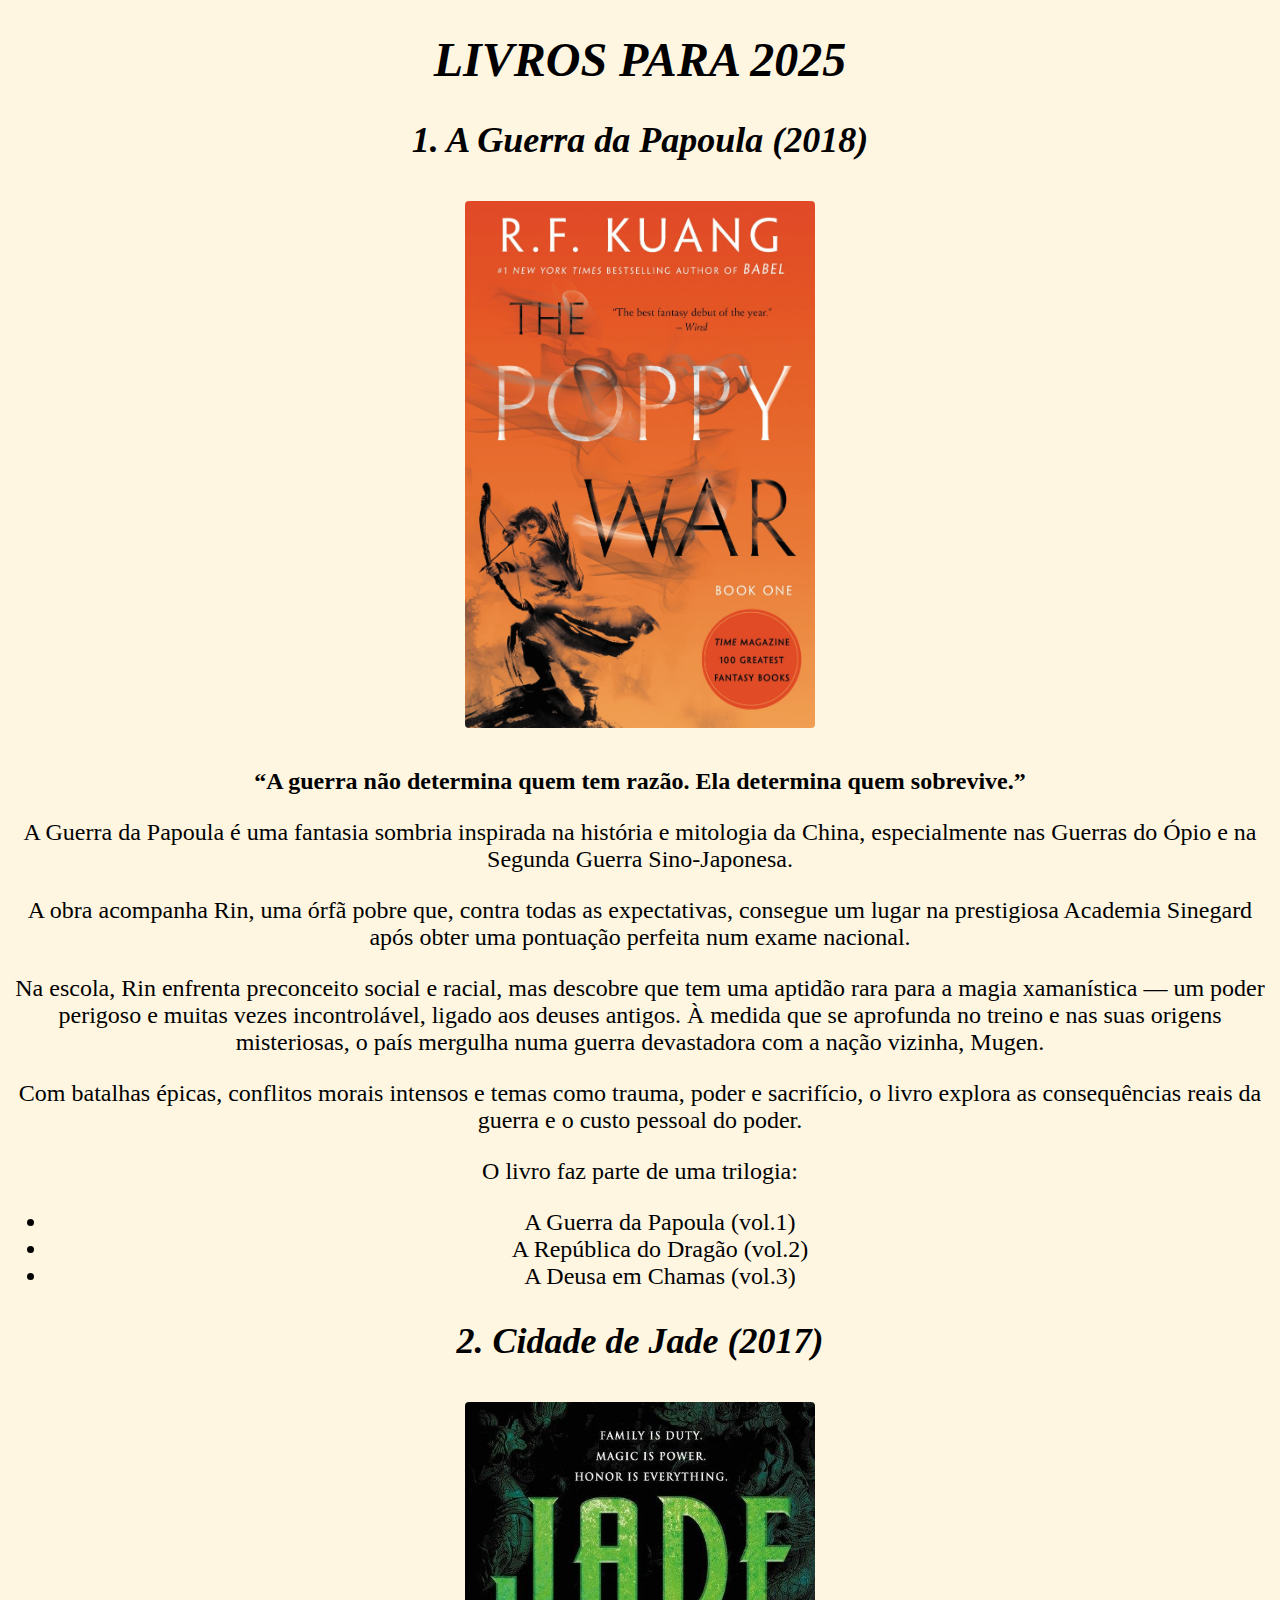
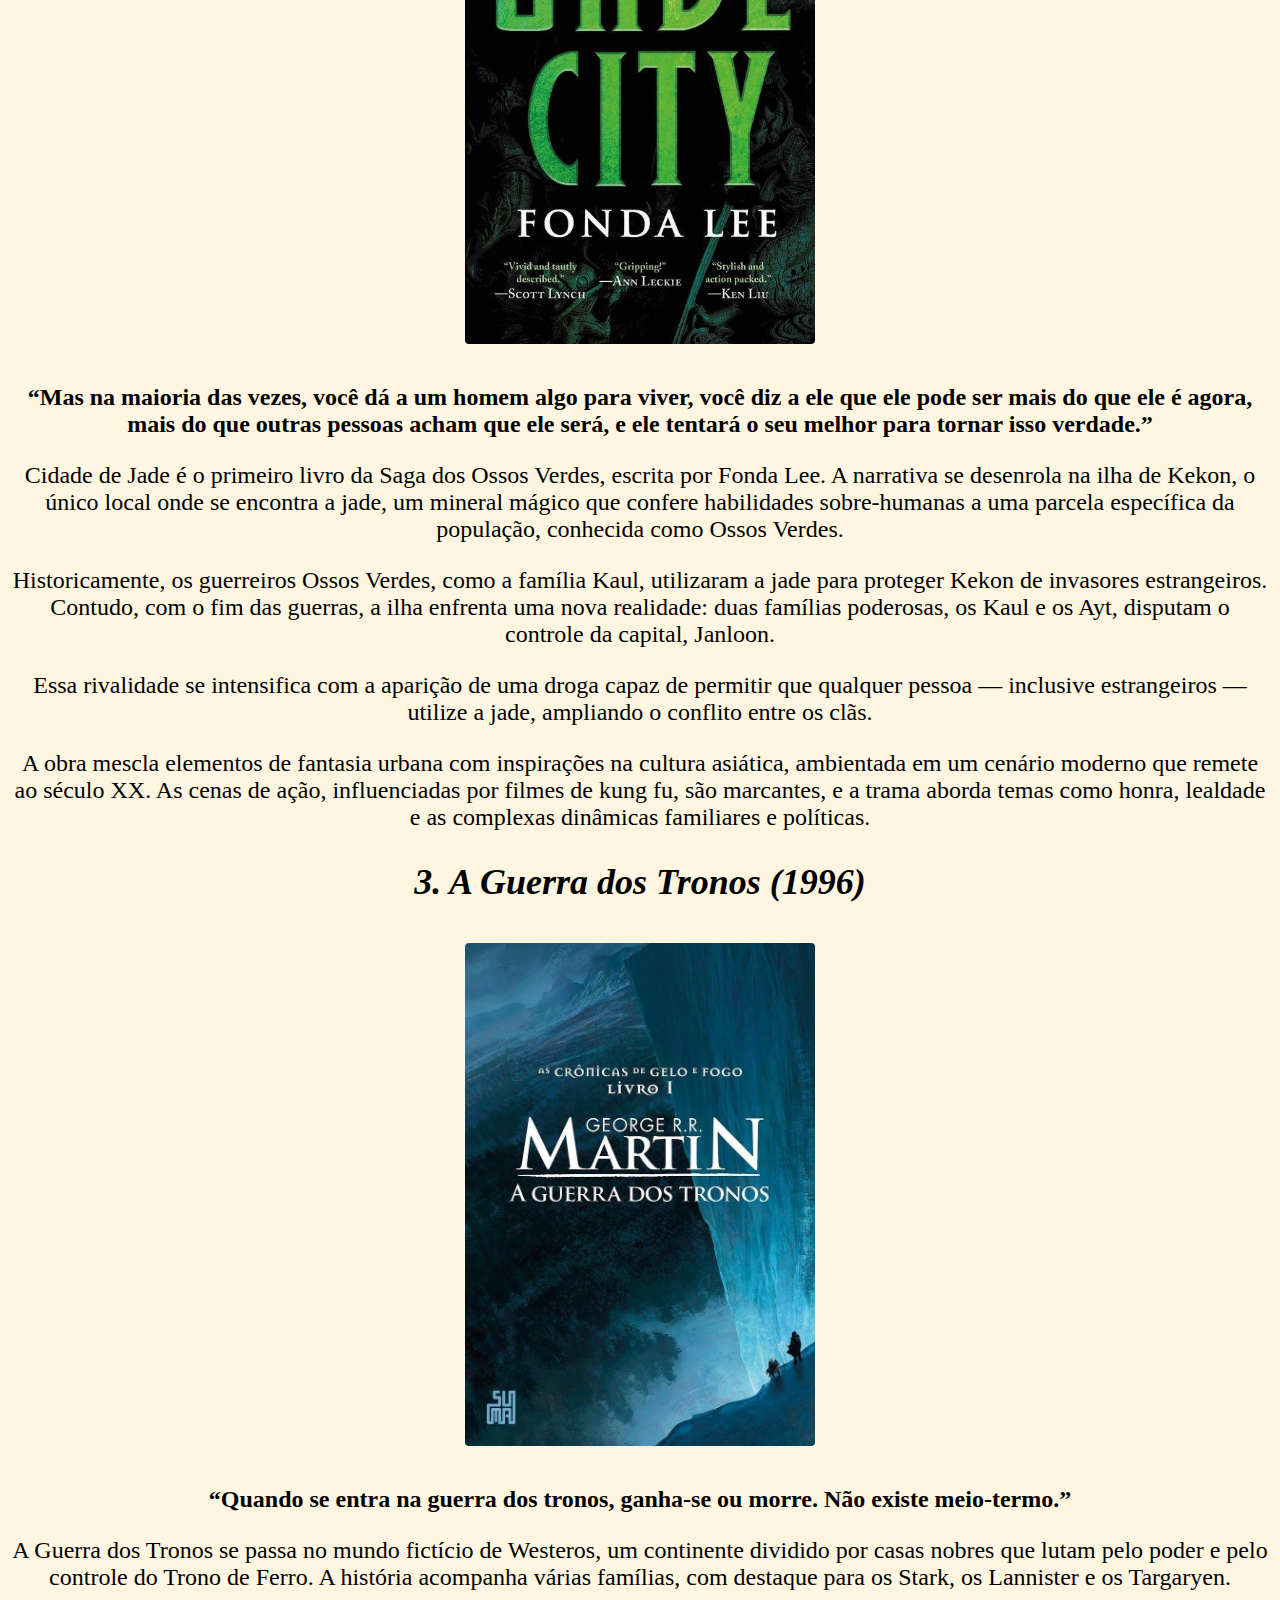
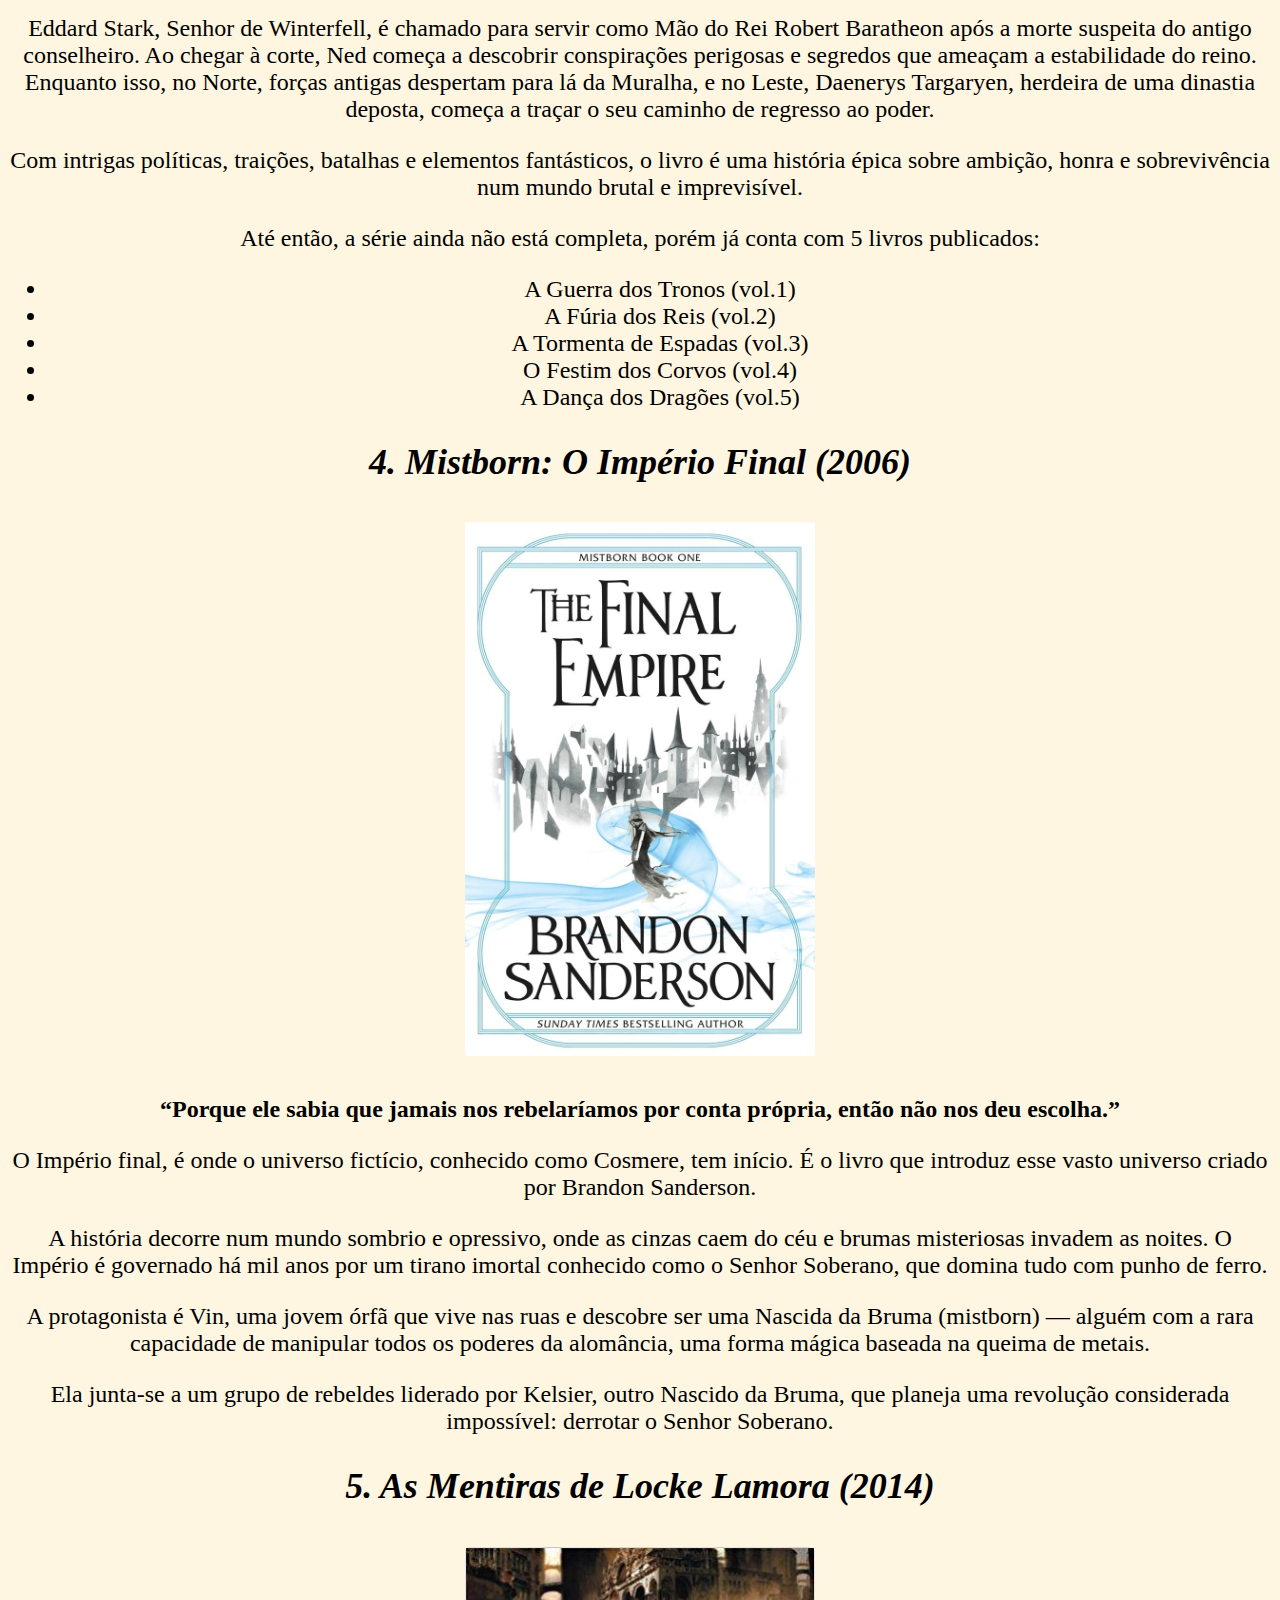
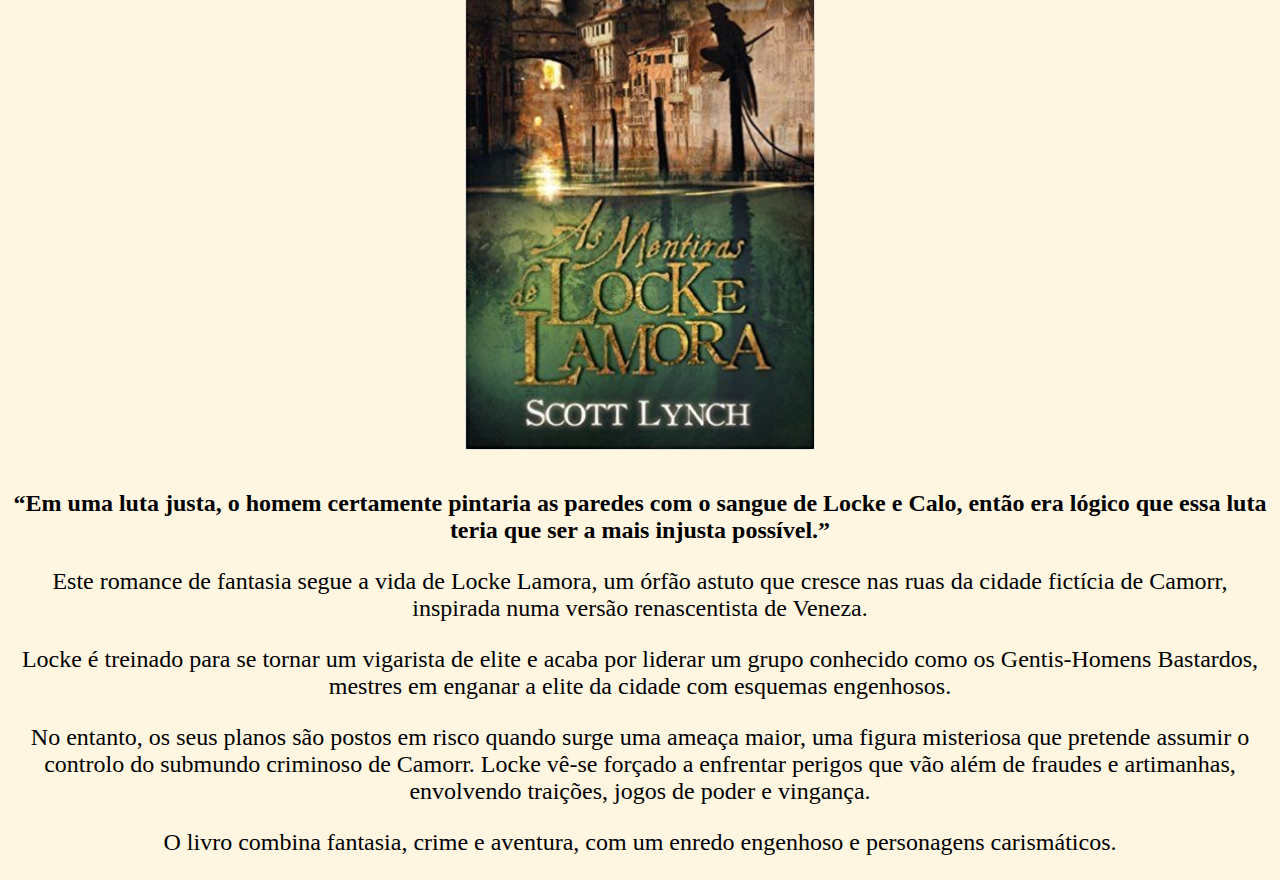
<file: index.html>
<!DOCTYPE html>
<html lang="en">
<head>
    <meta charset="UTF-8">
    <meta name="viewport" content="width=device-width, initial-scale=1.0">
    <title>Document</title>
    <link rel="stylesheet" href="style.css">
</head>
<body>
    <h1 align="center">LIVROS PARA 2025</h1>
    <h2>1. A Guerra da Papoula (2018)</h2>
    <img class="imagem" src="aguerradapapoula.jpg">
    <p>
        <strong>“A guerra não determina quem tem razão. Ela determina quem sobrevive.”</strong>
    </p>
    <p>A Guerra da Papoula é uma fantasia sombria inspirada na história e mitologia da China, especialmente nas Guerras do Ópio e na Segunda Guerra Sino-Japonesa.</p>
    <p>A obra acompanha Rin, uma órfã pobre que, contra todas as expectativas, consegue um lugar na prestigiosa Academia Sinegard após obter uma pontuação perfeita num exame nacional.</p>
    <p>Na escola, Rin enfrenta preconceito social e racial, mas descobre que tem uma aptidão rara para a magia xamanística — um poder perigoso e muitas vezes incontrolável, ligado aos deuses antigos. À medida que se aprofunda no treino e nas suas origens misteriosas, o país mergulha numa guerra devastadora com a nação vizinha, Mugen.</p>
    <p>Com batalhas épicas, conflitos morais intensos e temas como trauma, poder e sacrifício, o livro explora as consequências reais da guerra e o custo pessoal do poder.</p>
    <p>O livro faz parte de uma trilogia:</p>
    <ul>
        <li>A Guerra da Papoula (vol.1)</li>
        <li>A República do Dragão (vol.2)</li>
        <li>A Deusa em Chamas (vol.3)</li>
    </ul>
    <h2>2. Cidade de Jade (2017)</h2>
    <img class="imagem" src="cidadedejade.jpg">
    <p>
        <strong>“Mas na maioria das vezes, você dá a um homem algo para viver, você diz a ele que ele pode ser mais do que ele é agora, mais do que outras pessoas acham que ele será, e ele tentará o seu melhor para tornar isso verdade.”</strong>
    </p>
    <p>Cidade de Jade é o primeiro livro da Saga dos Ossos Verdes, escrita por Fonda Lee. A narrativa se desenrola na ilha de Kekon, o único local onde se encontra a jade, um mineral mágico que confere habilidades sobre-humanas a uma parcela específica da população, conhecida como Ossos Verdes.</p>
    <p>Historicamente, os guerreiros Ossos Verdes, como a família Kaul, utilizaram a jade para proteger Kekon de invasores estrangeiros. Contudo, com o fim das guerras, a ilha enfrenta uma nova realidade: duas famílias poderosas, os Kaul e os Ayt, disputam o controle da capital, Janloon.</p>
    <p>Essa rivalidade se intensifica com a aparição de uma droga capaz de permitir que qualquer pessoa — inclusive estrangeiros — utilize a jade, ampliando o conflito entre os clãs.</p>
    <p>A obra mescla elementos de fantasia urbana com inspirações na cultura asiática, ambientada em um cenário moderno que remete ao século XX. As cenas de ação, influenciadas por filmes de kung fu, são marcantes, e a trama aborda temas como honra, lealdade e as complexas dinâmicas familiares e políticas.</p>
    <h2>3. A Guerra dos Tronos (1996)</h2>
    <img class="imagem" src="aguerradostronos.jpg">
    <p>
        <strong>“Quando se entra na guerra dos tronos, ganha-se ou morre. Não existe meio-termo.”</strong>
    </p>
    <p>A Guerra dos Tronos se passa no mundo fictício de Westeros, um continente dividido por casas nobres que lutam pelo poder e pelo controle do Trono de Ferro. A história acompanha várias famílias, com destaque para os Stark, os Lannister e os Targaryen.</p>
    <p>Eddard Stark, Senhor de Winterfell, é chamado para servir como Mão do Rei Robert Baratheon após a morte suspeita do antigo conselheiro. Ao chegar à corte, Ned começa a descobrir conspirações perigosas e segredos que ameaçam a estabilidade do reino. Enquanto isso, no Norte, forças antigas despertam para lá da Muralha, e no Leste, Daenerys Targaryen, herdeira de uma dinastia deposta, começa a traçar o seu caminho de regresso ao poder.</p>
    <p>Com intrigas políticas, traições, batalhas e elementos fantásticos, o livro é uma história épica sobre ambição, honra e sobrevivência num mundo brutal e imprevisível.</p>
    <p>Até então, a série ainda não está completa, porém já conta com 5 livros publicados:</p>
    <ul>
        <li>A Guerra dos Tronos (vol.1)</li>
        <li>A Fúria dos Reis (vol.2)</li>
        <li>A Tormenta de Espadas (vol.3)</li>
        <li>O Festim dos Corvos (vol.4)</li>
        <li>A Dança dos Dragões (vol.5)</li>
    </ul>
    <h2>4. Mistborn: O Império Final (2006) </h2>
    <img class="imagem" src="mistborn.jpg">
    <p>
        <strong>“Porque ele sabia que jamais nos rebelaríamos por conta própria, então não nos deu escolha.”</strong>
    </p>
    <p>O Império final, é onde o universo fictício, conhecido como Cosmere, tem início. É o livro que introduz esse vasto universo criado por Brandon Sanderson.</p>
    <p>A história decorre num mundo sombrio e opressivo, onde as cinzas caem do céu e brumas misteriosas invadem as noites. O Império é governado há mil anos por um tirano imortal conhecido como o Senhor Soberano, que domina tudo com punho de ferro.</p>
    <p>A protagonista é Vin, uma jovem órfã que vive nas ruas e descobre ser uma Nascida da Bruma (mistborn) — alguém com a rara capacidade de manipular todos os poderes da alomância, uma forma mágica baseada na queima de metais.</p>
    <p>Ela junta-se a um grupo de rebeldes liderado por Kelsier, outro Nascido da Bruma, que planeja uma revolução considerada impossível: derrotar o Senhor Soberano.</p>
    <h2>5. As Mentiras de Locke Lamora (2014)</h2>
    <img class="imagem" src="asmentirasdelockelamora.jpg">
    <p>
        <strong>“Em uma luta justa, o homem certamente pintaria as paredes com o sangue de Locke e Calo, então era lógico que essa luta teria que ser a mais injusta possível.”</strong>
    </p>
    <p>Este romance de fantasia segue a vida de Locke Lamora, um órfão astuto que cresce nas ruas da cidade fictícia de Camorr, inspirada numa versão renascentista de Veneza.</p>
    <p>Locke é treinado para se tornar um vigarista de elite e acaba por liderar um grupo conhecido como os Gentis-Homens Bastardos, mestres em enganar a elite da cidade com esquemas engenhosos.</p>
    <p>No entanto, os seus planos são postos em risco quando surge uma ameaça maior, uma figura misteriosa que pretende assumir o controlo do submundo criminoso de Camorr. Locke vê-se forçado a enfrentar perigos que vão além de fraudes e artimanhas, envolvendo traições, jogos de poder e vingança.</p>
    <p>O livro combina fantasia, crime e aventura, com um enredo engenhoso e personagens carismáticos.</p>

</body>
</html>
</file>
<file: style.css>
body{
    background-color:#FEF6E1;
    font-size:24px;
    text-align: center;
}
h1, h2{
font-style: italic;
font-family: 'Times New Roman', Times, serif;
color:black;

}

.imagem {
    width: 100%;
    max-width: 350px;
    height: auto;
    object-fit:cover;
    border-radius: 4px ;
    margin:10px ;
}
</file>
